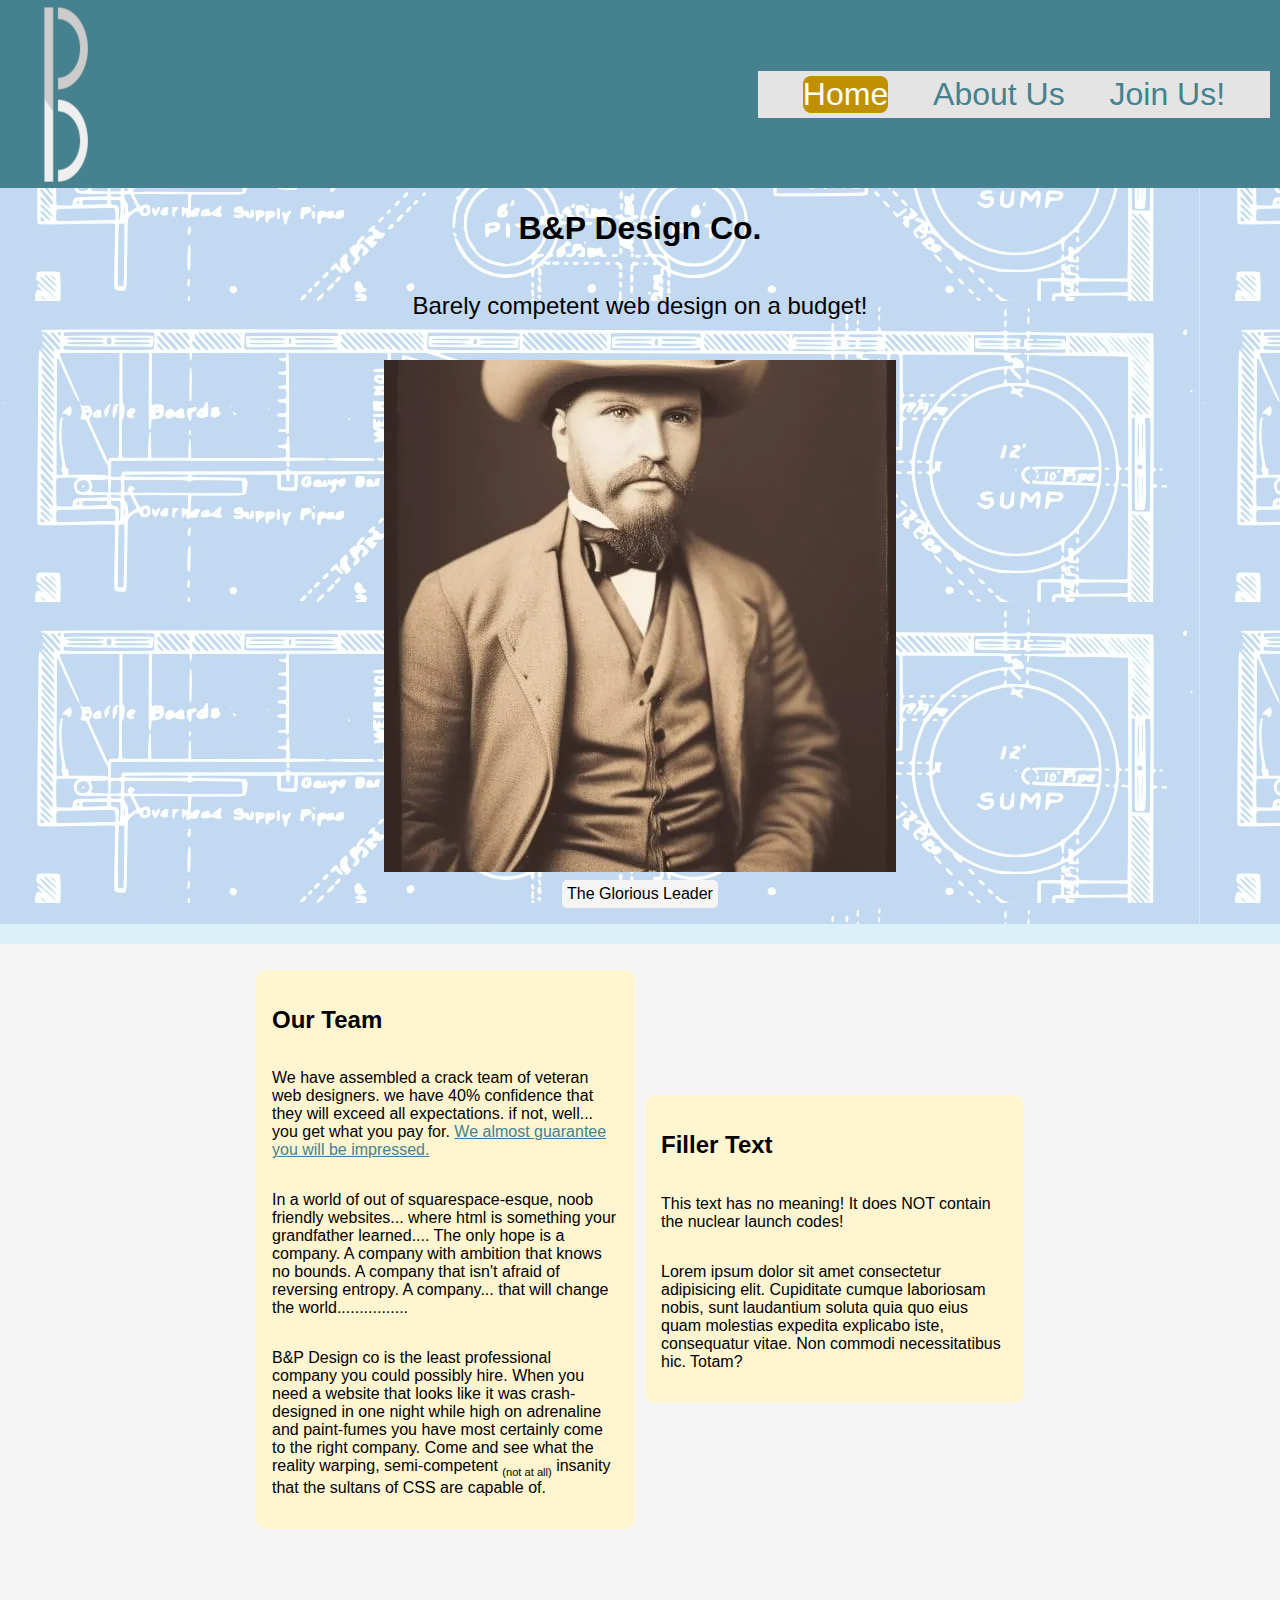
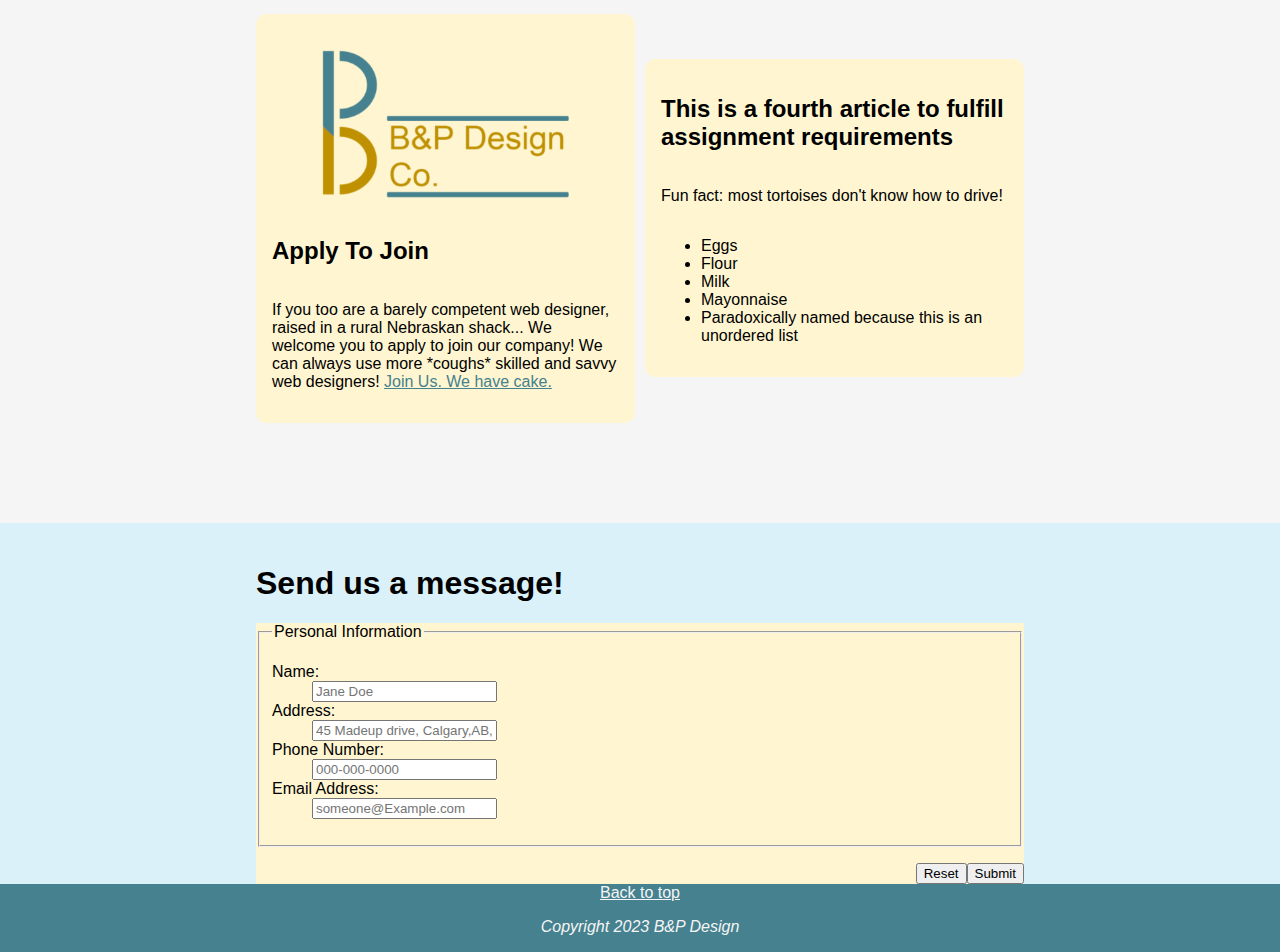
<file: index.html>
<!DOCTYPE html>
<html lang="en">
<head>
    <meta charset="UTF-8">
    <meta http-equiv="X-UA-Compatible" content="IE=edge">
    <meta name="viewport" content="width=device-width, initial-scale=1.0">
    <meta name="keywords" content="web design, facebook, amazon, youtube, cheap, barely competent, epic fail, etc">
    <title>B&P Web Design</title>
    <meta name="author" content="Zach Bushell">
    <meta name="author" content="Adam Pefanis">
    <link rel="stylesheet" href="style/lightMode.css">
    <link rel="stylesheet" href="style/responsive.css">
</head>
<body>
   
    <header>
        
        <nav>
          
            <div class="logo">
              <img class="smallLogoImg" src="images/LogoDark-Small.png" alt="Small company logo">
              <img class="logoimg" src="images/LogoLight.png" alt="Company logo">
            </div>    
            <div class = "navBlocks">
              <a class="selected" href="index.html">Home</a>
              <a href="pages/aboutus.html">About Us</a>
              <a href="pages/signupform.html">Join Us!</a>
          </div>  
          <div class="spacefiller"></div>
        </nav>
        <div class="pageHeading">
            <h1>B&P Design Co.</h1>
            <p>Barely competent web design on a budget!</p>
            <figure id="Leader">
              <a target="_self" href="https://www.youtube.com/watch?v=OjNpRbNdR7E">
                <img src="images/FounderPortait.jpg" alt="Joshua McWebdesign - Our beloved founder" title="Joshua McWebdesign">
                <!--AI-Generated Image, by NightCafe, 2023, nightcafe.studio -->
              </a>
              <figcaption>The Glorious Leader</figcaption>
            </figure>

        </div>
    </header>
    
    <main>
        <article>
            
            <h2 class="articleHeading">Our Team</h2>
            <p>
              We have assembled a crack team of veteran web designers. we have 40% confidence that they will exceed all expectations.
              if not, well... you get what you pay for. <a href="pages/aboutus.html">We almost guarantee you will be impressed.</a>
            </p>
            <p class="firstPara">
              In a world of out of squarespace-esque, noob friendly websites... where html is something your grandfather learned.... The only hope is a company. A company with ambition that knows no bounds.
              A company that isn't afraid of reversing entropy. A company... that will change the world................</p>
            <p>
              B&P Design co is the least professional company you could possibly hire. 
              When you need a website that looks like it was crash-designed 
              in one night while high on adrenaline and paint-fumes you have most certainly come to the right company. Come and see what the reality warping, 
              semi-competent <sub><small>(not at all)</small></sub> insanity that the  sultans of CSS are capable of.
            </p>
          </article>
         <article>
          <h2>Filler Text</h2>
          <p>This text has no meaning! It does NOT contain the nuclear launch codes!</p>
          <p>Lorem ipsum dolor sit amet consectetur adipisicing elit. Cupiditate cumque laboriosam nobis, sunt laudantium soluta quia quo eius quam molestias expedita explicabo iste, consequatur vitae. Non commodi necessitatibus hic. Totam?</p>          
         </article> 
          <article>

          <figure>
            <img id="smallImg" src="images/LogoWithName-Small.png" alt="Small version of company logo">
            <img id="bigImg" src="images/LogoWithName.png" alt="Company Logo">
          </figure>
            <h2 class="articleHeading">Apply To Join</h2>
            <p>
              If you too are a barely competent web designer, raised in a rural Nebraskan shack... 
              We welcome you to apply to join our company! We can always use more *coughs* skilled and savvy web designers!
              <a href="pages/signupform.html">Join Us. We have cake.</a>
            </p>
          </article>
          <article>
            <h2>This is a fourth article to fulfill assignment requirements</h2>
            <p>Fun fact: most tortoises don't know how to drive!</p>
            <ul>
                <li>Eggs</li>
                <li>Flour</li>
                <li>Milk</li>
                <li>Mayonnaise</li>
                <li>Paradoxically named because this is an unordered list</li>
            </ul>
          </article>
    </main>
    <article class="contactForm">
        <h1>Send us a message!</h1>
          <!--Adding personal information for job application.-->
        <form>
          <fieldset id="personalInfoFieldset">
            <legend>Personal Information</legend>
            <dl>
              <dt>Name:</dt>
              <dd>
                 <!--M. Shokeen, “Form input validation using only HTML5 and regex,” Code Envato Tuts+, 26-Mar-2021. [Online]. Available: https://code.tutsplus.com/tutorials/form-input-validation-using-only-html5-and-regex--cms-33095. [Accessed: 23-Jan-2023].-->
                 <input type="text" name="applicantName" placeholder="Jane Doe" required="" pattern="^[a-zA-Z a-zA-Z]{2,20}$" maxlength="200">
              </dd>
              <dt>Address:</dt>
              <dd>
                <input type="text" name="address" placeholder="45 Madeup drive, Calgary,AB,T3C2X6" maxlength="200">
              </dd>
              <dt>Phone Number:</dt>
                <!--CodexWorld, “Phone number validation with HTML5,” CodexWorld, 18-Aug-2017. [Online]. Available: https://www.codexworld.com/how-to/phone-number-validation-html5/. [Accessed: 23-Jan-2023].-->
              <dd>
                <input type="tel" name="number" placeholder="000-000-0000" pattern="^\d{3}-\d{3}-\d{4}$">
              </dd>
                <!--A. Chakravarthy, “HTML5 email input pattern attribute,” Stack Overflow, 09-Dec-2013. [Online]. Available: https://stackoverflow.com/questions/5601647/html5-email-input-pattern-attribute#20461010. [Accessed: 23-Jan-2023].-->
              <dt>Email Address:</dt>
              <dd>
                <input type="email" name="mail" placeholder="someone@Example.com" required="" pattern="^[a-z0-9._%+-]+@[a-z]+\.[a-z]{2,4}$">
              </dd>
            </dl>
            </fieldset>
            <div class="formControlButtons">
              <input type="submit"> <input type="reset">
            </div>
        </form>
    </article>
    <footer>
      <p class="copyrightInfo">Copyright 2023 B&P Design</p>
      <a href="#top">Back to top</a>
    </footer>

</body>
</html>
</file>
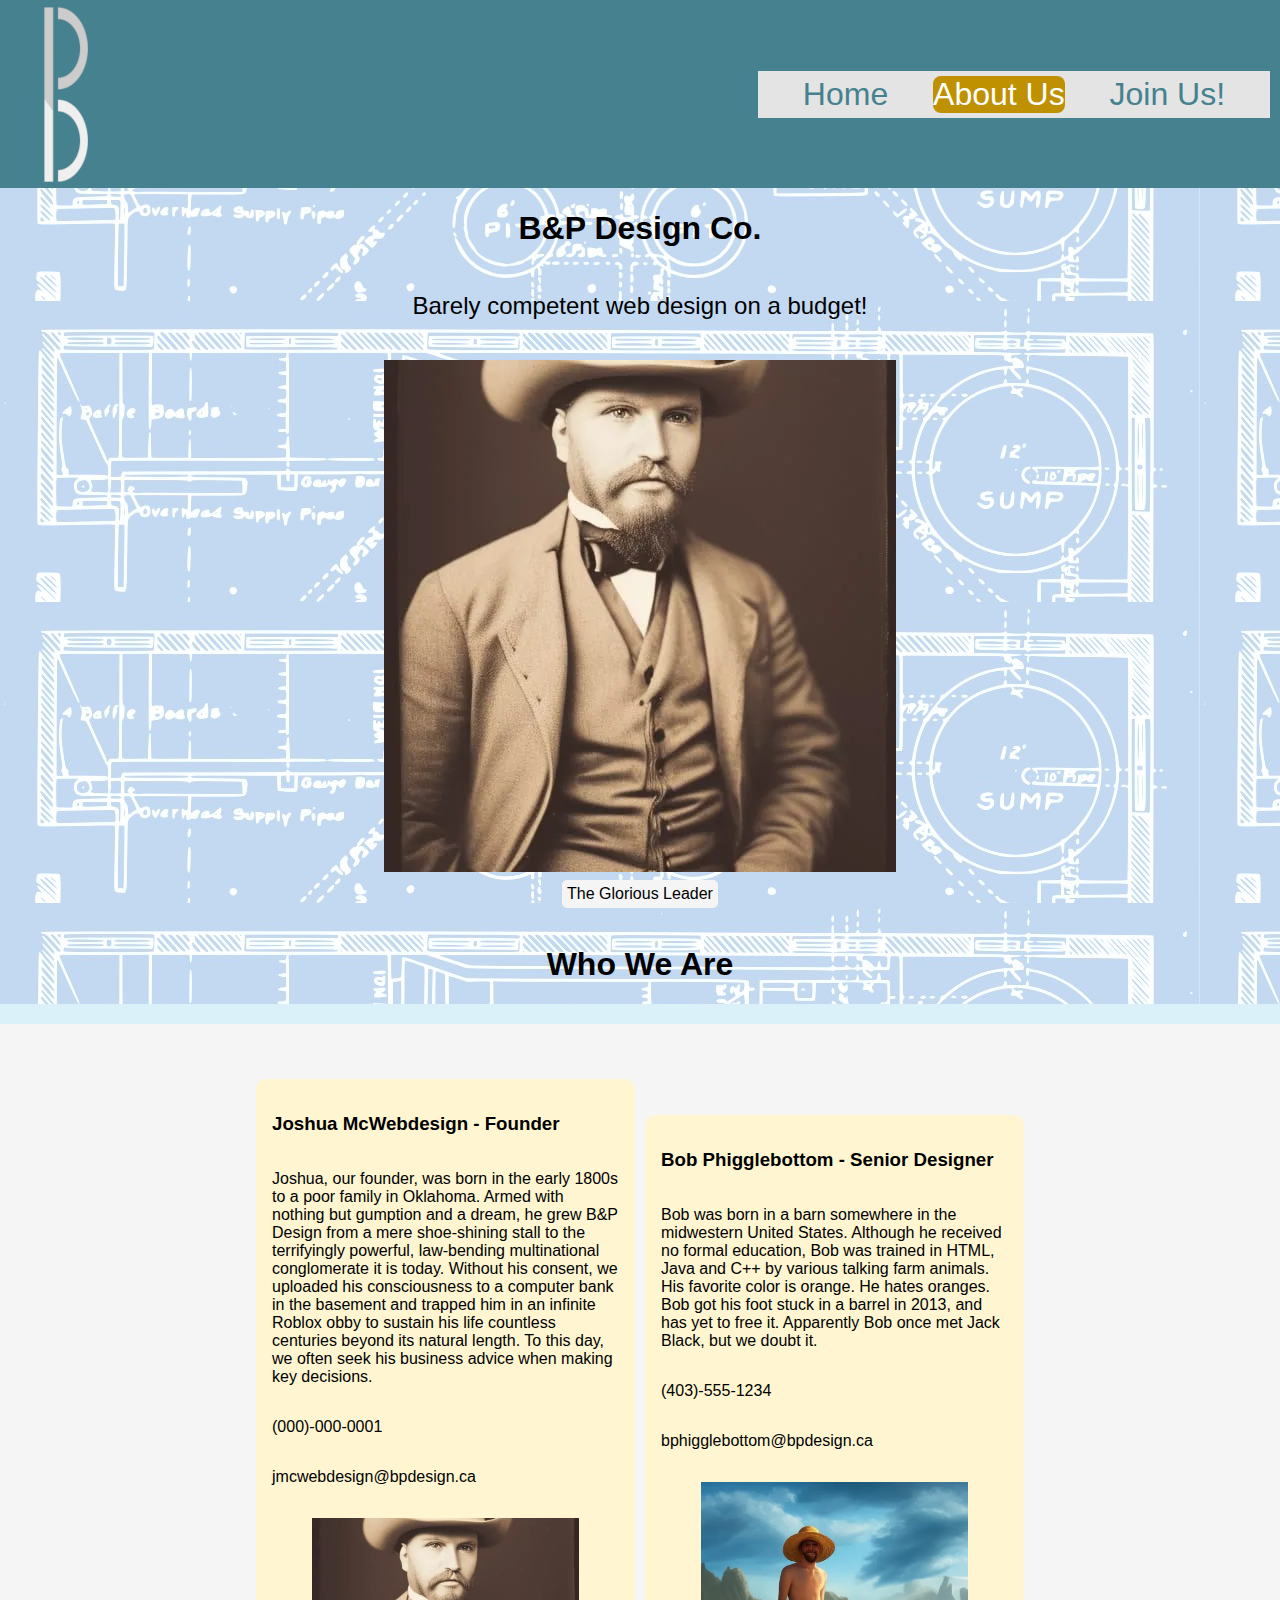
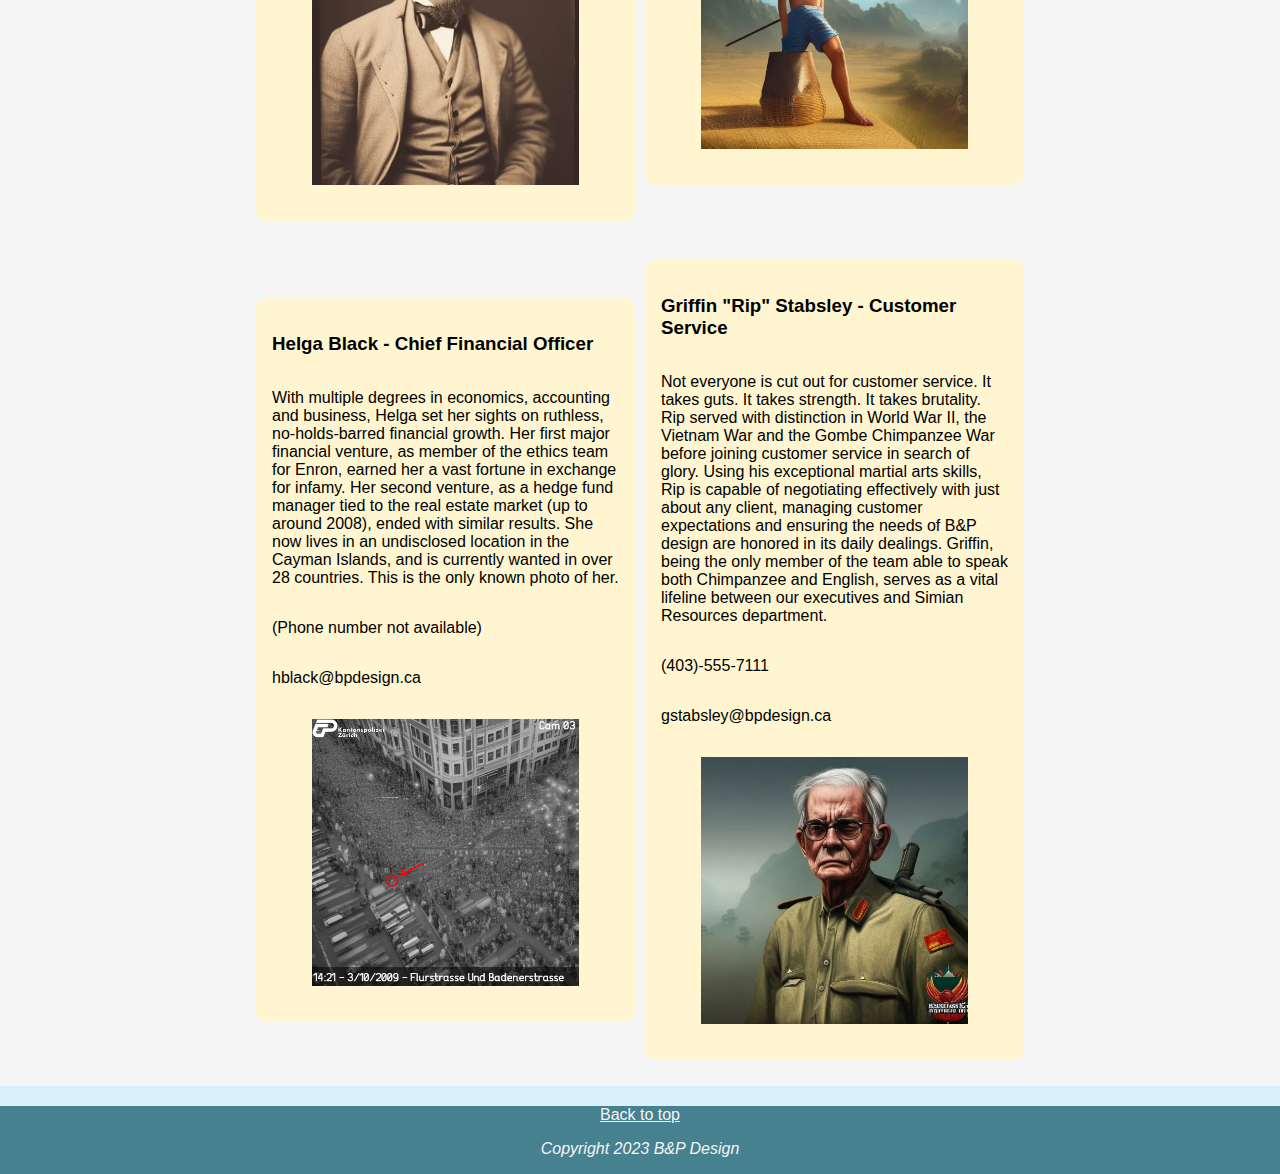
<file: pages/aboutus.html>
<!DOCTYPE html>
<html lang="en">
  <head>
    <title>about us</title>
    <meta charset="UTF-8"> 
    <meta name="viewport" content="width=device-width initial-scale=1.0">
    <meta name="authors" content="z.Bushell, a.Pefanis">
    <meta name="keywords" content="about,careers,table,employees">
    <link rel="styleSheet" href="../style/lightMode.css">
    <link rel="stylesheet" href="../style/responsive.css">
    <!--This is an HTML comment in place to fulfill asignment guidelines!-->

  </head>
  <body>
    <header>
        
      <nav>
        
          <div class="logo">
            <img class="smallLogoImg" src="../images/LogoDark-Small.png" alt="Small company logo">
            <img class="logoimg" src="../images/LogoLight.png" alt="Company logo">
          </div>    
          <div class = "navBlocks">
            <a  href="../index.html">Home</a>
            <a class="selected" href="../pages/aboutus.html">About Us</a>
            <a  href="../pages/signupform.html">Join Us!</a>
        </div>  
        <div class="spacefiller"></div>
      </nav>
      <div class="pageHeading">
          <h1>B&P Design Co.</h1>
          <p>Barely competent web design on a budget!</p>
          <figure id="Leader">
            <a target="_self" href="https://www.youtube.com/watch?v=OjNpRbNdR7E">
              <img src="../images/FounderPortait.jpg" alt="Joshua McWebdesign - Our beloved founder" title="Joshua McWebdesign">
              <!--AI-Generated Image, by NightCafe, 2023, nightcafe.studio -->
            </a>  
            <figcaption>The Glorious Leader</figcaption>
          </figure>
          <h1>Who We Are</h1>
        </div>
    </header>     
    <main>
      <article>
           <h3>Joshua McWebdesign - Founder</h3>
           <p>
             Joshua, our founder, was born in the early 1800s to a poor family in Oklahoma.
             Armed with nothing but gumption and a dream, he grew B&P Design from a mere shoe-shining stall to the 
             terrifyingly powerful, law-bending multinational conglomerate it is today. 
             Without his consent, we uploaded his consciousness to a computer bank in the basement and 
             trapped him in an infinite Roblox obby to sustain his life countless centuries beyond its natural length.
             To this day, we often seek his business advice when making key decisions. 
           </p>
           <p>(000)-000-0001</p>
           <p>jmcwebdesign@bpdesign.ca</p>
           <figure>
             <img src="../images/FounderPortait.jpg" alt="Joshua Blargeplarp" title="Our revered founder" height="300">
             <!--AI-Generated Image, by NightCafe, 2023, nightcafe.studio -->
           </figure>
      </article>
      <article>
           <h3>Bob Phigglebottom - Senior Designer</h3>
           <p>
             Bob was born in a barn somewhere in the midwestern United States.
             Although he received no formal education, Bob was trained in HTML, Java and C++ by various talking farm animals. 
             His favorite color is orange. He hates oranges. Bob got his foot stuck in a barrel in 2013, and has yet to free it.
             Apparently Bob once met Jack Black, but we doubt it.
           </p>
           <p>(403)-555-1234</p>
           <p>bphigglebottom@bpdesign.ca</p>
    
           <figure>
             <img src="../images/BobPhigglebottom.jpg" alt="Phigglebottom" title="Our senior designer" height="300">
             <!--AI-Generated Image, by NightCafe, 2023, nightcafe.studio -->
           </figure>
    </article>
    <article>
           <h3>Helga Black - Chief Financial Officer</h3>
           <p>
             With multiple degrees in economics, accounting and business, Helga set her
             sights on ruthless, no-holds-barred financial growth. Her first major financial venture, as member of the ethics team
             for Enron, earned her a vast fortune in exchange for infamy. Her second venture, as a hedge fund manager
             tied to the real estate market (up to around 2008), ended with similar results. She now lives in an undisclosed 
             location in the Cayman Islands, and is currently wanted in over 28 countries. 
             This is the only known photo of her.
           </p>
           <p>(Phone number not available)</p>
           <p>hblack@bpdesign.ca</p>
     
           <figure>
             <img src="../images/HBlack.png" alt="Helga Black" title="Helga Black" height="300">
             <!--AI-Generated Image, by NightCafe, 2023, nightcafe.studio -->
           </figure>
          </article>
          <article>
           <h3>Griffin "Rip" Stabsley - Customer Service</h3>
           <p>
             Not everyone is cut out for customer service. It takes guts. It takes strength. It takes brutality.
             Rip served with distinction in World War II, the Vietnam War and the Gombe Chimpanzee War before joining
             customer service in search of glory. Using his exceptional martial arts skills, Rip is capable of negotiating 
             effectively with just about any client, managing customer expectations and ensuring the needs of B&P design 
             are honored in its daily dealings. Griffin, being the only member of the team able to speak both 
             Chimpanzee and English, serves as a vital lifeline between our executives and Simian Resources department.
           </p>
           <p>(403)-555-7111</p>
           <p>gstabsley@bpdesign.ca</p>
           <figure>
             <img src="../images/GriffinStabsley.jpg" alt="Rip Stabsley" title="Our customer service specialist" height="300">
             <!--AI-Generated Image, by NightCafe, 2023, nightcafe.studio -->
           </figure>
             
        </article>
    </main>
    <footer>
      <p class="copyrightInfo">Copyright 2023 B&P Design</p>
      <a href="#top">Back to top</a>
    </footer>
  </body>
</html>
</file>
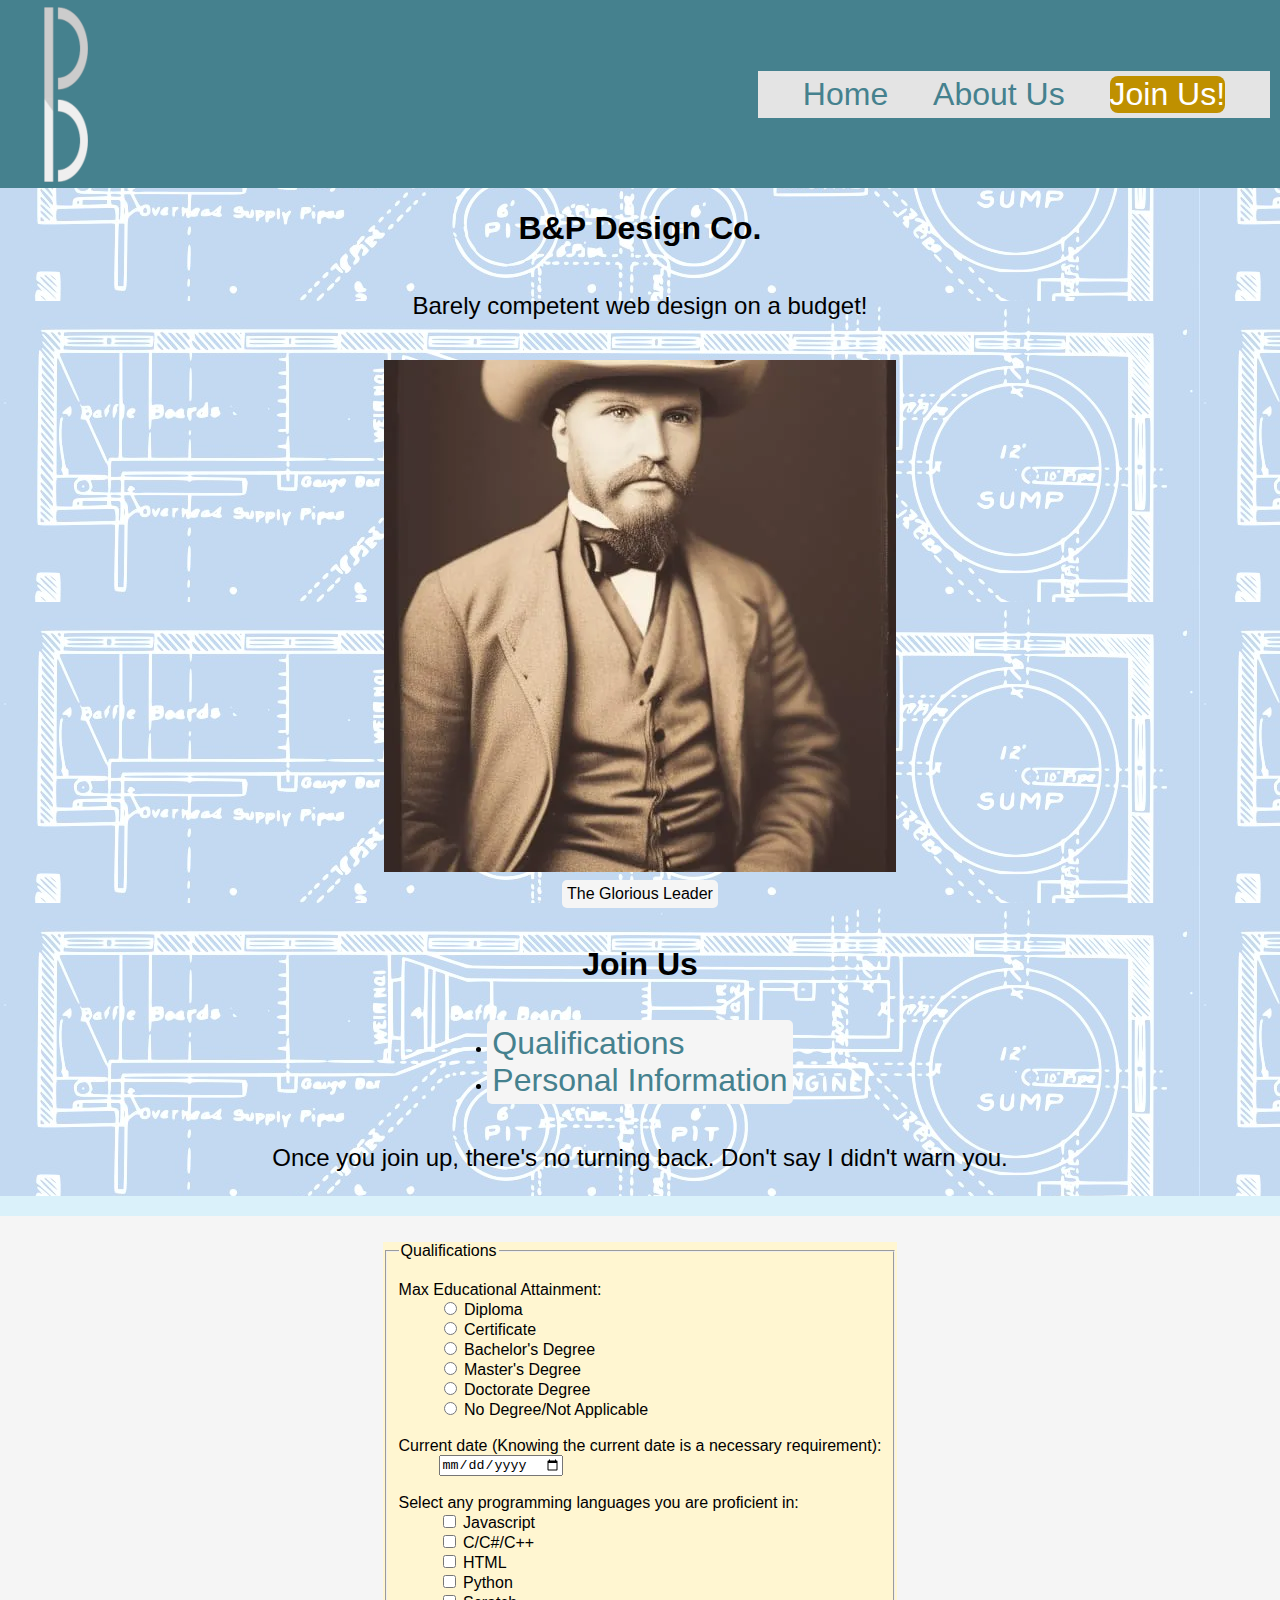
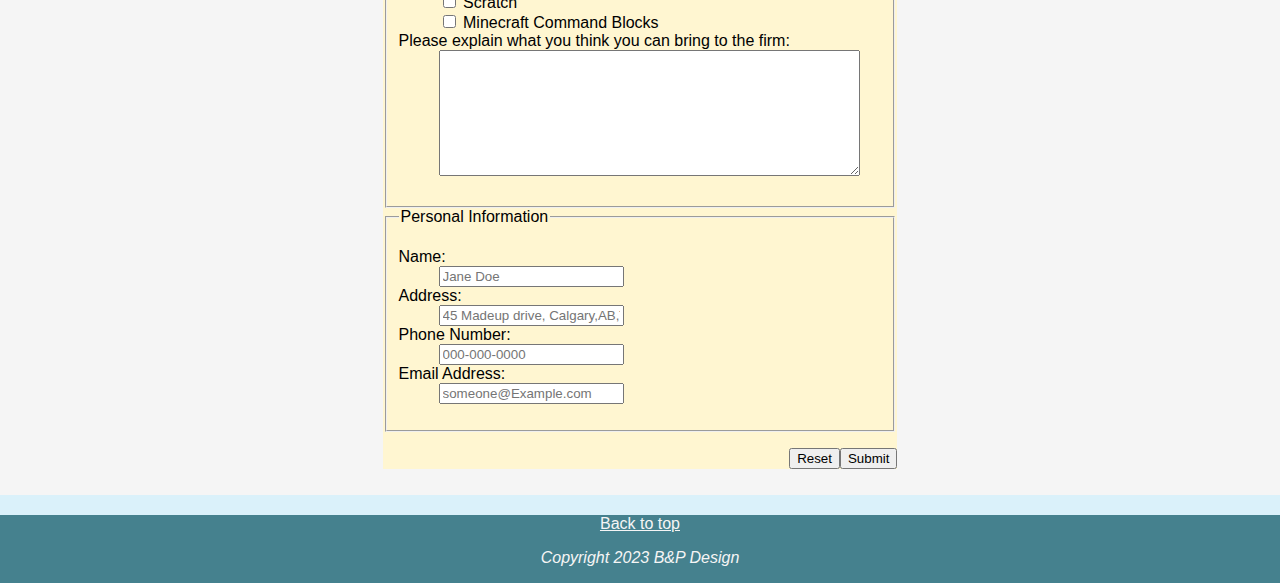
<file: pages/signupform.html>
<!DOCTYPE html>
<html lang="en">
  <head>
    <title>signup form</title>
    <meta charset="UTF-8"> 
    <meta name="viewport" content="width=device-width initial-scale=1.0">
    <meta name="authors" content="z.Bushell, a.Pefanis" />
    <meta name="keywords" content="careers,employees,workers,tasks"/>
    <link rel="styleSheet" href="../style/lightMode.css">
    <link rel="stylesheet" href="../style/responsive.css">
    <!--This is an HTML comment in place to fulfill asignment guidelines!-->

  </head>
  <body>   
    <header>
        
      <nav>
        
          <div class="logo">
            <img class="smallLogoImg" src="../images/LogoDark-Small.png" alt="Small company logo">
            <img class="logoimg" src="../images/LogoLight.png" alt="Company logo">
          </div>    
          <div class = "navBlocks">
            <a  href="../index.html">Home</a>
            <a href="../pages/aboutus.html">About Us</a>
            <a class="selected" href="../pages/signupform.html">Join Us!</a>
        </div>  
        <div class="spacefiller"></div>
      </nav>
      <div class="pageHeading">
          <h1>B&P Design Co.</h1>
          <p>Barely competent web design on a budget!</p>
          <figure id="Leader">
            <a target="_self" href="https://www.youtube.com/watch?v=OjNpRbNdR7E">
              <img src="../images/FounderPortait.jpg" alt="Joshua McWebdesign - Our beloved founder" title="Joshua McWebdesign">
              <!--AI-Generated Image, by NightCafe, 2023, nightcafe.studio -->
            </a>
            <figcaption>The Glorious Leader</figcaption>
          </figure>
          <h1>Join Us</h1>
          <ul>
            <li><a href="#qualifications">Qualifications</a></li>
            <li><a href="#personalInfoFieldset">Personal Information</a></li>
          </ul> 
          <p>Once you join up, there's no turning back. Don't say I didn't warn you.</p>
      </div>
    </header>
    <main class="formMain">
        <form>
          <fieldset id="qualifications">
            <legend>Qualifications</legend>
            <dl>
              <dt>Max Educational Attainment:</dt>
                        <dd>
                            <input type="radio" id="diploma" name="degreetype" value="1" />
                            <label for="diploma">Diploma</label><br/>
                            <input type="radio" id="certificate" name="degreetype" value="2" />
                            <label for="certificate">Certificate</label><br/>
                            <input type="radio" id="bachelors" name="degreetype" value="3" />
                            <label for="bachelors">Bachelor's Degree</label><br/>
                            <input type="radio" id="masters" name="degreetype" value="4" />
                            <label for="masters">Master's Degree</label><br/>
                            <input type="radio" id="doctorate" name="degreetype" value="5" />
                            <label for="doctorate">Doctorate Degree</label><br/>
                            <input type="radio" id="none" name="degreetype" value="5" />
                            <label for="none">No Degree/Not Applicable</label><br/><br/>
                        </dd>
                <dt>Current date (Knowing the current date is a necessary requirement):</dt>
                <dd>
                  <input type="date" name="currentdate"/><br/><br/>
                </dd>
                <dt>Select any programming languages you are proficient in:</dt>
                        <dd>
                            <input type="checkbox" name="skills" value="1" id="java"/>
                            <label for="java">Javascript</label><br/>
                            <input type="checkbox" name="skills" value="2" id="c"/>
                            <label for="c">C/C#/C++</label><br/>
                            <input type="checkbox" name="skills" value="3" id="htmllanguage"/>
                            <label for="htmllanguage">HTML</label><br/>
                            <input type="checkbox" name="skills" value="4" id="python"/>
                            <label for="python">Python</label><br/>
                            <input type="checkbox" name="skills" value="5" id="scratch"/>
                            <label for="scratch">Scratch</label><br/>
                            <input type="checkbox" name="skills" value="6" id="commandblocks"/>
                            <label for="commandblocks">Minecraft Command Blocks</label><br/>
                        </dd>
              <dt>Please explain what you think you can bring to the firm:</dt>
              <dd>
                <textarea name="applicantStory" rows="8" cols="50"></textarea>
              </dd>
            </dl>
          </fieldset>
          <!--Adding personal information for job application.-->
          <fieldset id="personalInfoFieldset">
            <legend>Personal Information</legend>
            <dl>
              <dt>Name:</dt>
              <dd>
                 <!--M. Shokeen, “Form input validation using only HTML5 and regex,” Code Envato Tuts+, 26-Mar-2021. [Online]. Available: https://code.tutsplus.com/tutorials/form-input-validation-using-only-html5-and-regex--cms-33095. [Accessed: 23-Jan-2023].-->
                 <input type="text" name="applicantName" placeholder="Jane Doe" required pattern="^[a-zA-Z a-zA-Z]{2,20}$" maxlength="200">
              </dd>
              <dt>Address:</dt>
              <dd>
                <input type="text" name="address" placeholder="45 Madeup drive, Calgary,AB,T3C2X6" maxlength="200">
              </dd>
              <dt>Phone Number:</dt>
                <!--CodexWorld, “Phone number validation with HTML5,” CodexWorld, 18-Aug-2017. [Online]. Available: https://www.codexworld.com/how-to/phone-number-validation-html5/. [Accessed: 23-Jan-2023].-->
              <dd>
                <input type="tel" name="number" placeholder="000-000-0000" pattern="^\d{3}-\d{3}-\d{4}$">
              </dd>
                <!--A. Chakravarthy, “HTML5 email input pattern attribute,” Stack Overflow, 09-Dec-2013. [Online]. Available: https://stackoverflow.com/questions/5601647/html5-email-input-pattern-attribute#20461010. [Accessed: 23-Jan-2023].-->
              <dt>Email Address:</dt>
              <dd>
                <input type="email" name="mail" placeholder="someone@Example.com" required pattern="^[a-z0-9._%+-]+@[a-z]+\.[a-z]{2,4}$">
              </dd>
            </dl>
            </fieldset>
            <div class="formControlButtons">
              <input type="submit"> <input type="reset">
            </div>
        </form> 
    </main>
    <footer>
      <p class="copyrightInfo">Copyright 2023 B&P Design</p>
      <a href="#top">Back to top</a>
    </footer>
  </body>
</html>
</file>
<file: style/lightMode.css>
body {
    background-color: #Daf1fa;
    padding: 0;
    margin: 0;
 }
 article{
    margin: 0rem;
    padding: 0rem;
 }
 
 .ribbon a:hover {
    background-color: #BF9000;
   text-decoration: underline;  
}
 
 .selected {
    background-color: #BF9000;
    color: white;
 }
 
 .ribbon a {
    padding: 0.7em;
 }
 
 .ribbon {
    background-color: #45818E;
    margin:0;
    width:100%;
    height:2.5em;
    font-family: Arial, "Century Gothic", Verdana, sans-serif;
 }
 
 .ribbon * {
    text-align: center;
    color: white;
    line-height: 40px;
 }
 
 
 img.logo {
    padding:10px;
    height:180px;
 }

 
 main {
    background-color: whitesmoke;
    color: black;
    font-family: Arial, "Century Gothic", Verdana, sans-serif;
 }
 
 a{
    color: #45818E;
 }
 /*w3Schools, CSS Attribute Selector, n.d.. [Online]. Available: https://www.w3schools.com/css/css_attribute_selectors.asp. [Accessed: 10-Feb-2023]. */
 a[target="_blank"]{
    color:#BF9000;
 }
 
 .copyrightInfo {
    color: lightslategray;
    font-family: Arial, "Century Gothic" Verdana, sans-serif;
    font-style: italic;
    text-align: left;
 }
</file>
<file: style/responsive.css>
html, body {
  margin: 0%;
  height: 100%;
  font-family: Calibri, 'Trebuchet MS', sans-serif;
}

/*Common settings for the background display*/
.flex {
  display:flex;
  align-items: stretch;
  flex-direction: column;
}

header {
  background-image: url("../images/banner.jpg");
    /* Photograph by j4p4n, distributed under a CC0 1.0 license. */
}
nav{
  background-color: #45818E;
}
.navBlocks a:hover {
  background-color: #BF9000;
}

#main {
  background-color: whitesmoke;
}
footer{
  background-color: #45818E;   
  
}
footer a{
  color: whitesmoke;
}
.copyrightInfo{
  color: whitesmoke;
}
main article, form{
  background-color: #fff6d1;
}

figcaption {
  background-color: whitesmoke;
  border-radius: 5px;
  padding: 5px;
}

.pageHeading ul{
  background-color: whitesmoke;
  border-radius: 5px;
  padding: 5px;
}

/*Small size arrangement*/
@media screen and (max-width: 589px) {

  /*Change images*/
  #bigImg{
    display: block;
  }
  #smallImg{
    display: none;
  }

  .smallLogoImg{
    display: none;
  }

  .logoimg{
    display: block;
  }
  .spacefiller{
    display: block;
  }
  /*jmore009, “@media queries and image swapping,” Stack Overflow, 09-Jan-2015. [Online]. Available: https://stackoverflow.com/questions/27853884/media-queries-and-image-swapping. [Accessed: 15-Mar-2023]. */

  body {
    display: flex;
    flex-direction: column;
  }

  header {
    display: flex;
    flex-direction: column;
  }

  header nav {
    background-color: #bbf1ff;
    flex-grow: 1;
    display: flex;
    flex-direction: row;
    justify-content: space-between;
    align-items: center;
    height: 50px;
  }

  nav .logo {
    width: 20%;
    justify-self: left;
    padding:1%;
    height: 100%;
  }
  nav .navBlocks {
    width: 60%;
  }

  nav .spacefiller {
    width: 20%;
  }
  
  .pageHeading{
    display: flex;
    flex-direction: column;
    justify-content: center;
    align-items: center;
}

  .pageHeading img {
    width: 50%;
  }

  nav .navBlocks {
    float: center;
  }

  article img {
    height: 5em;
    float: center;
  }

  .logo .logoimg {
    height: 100%;
  }
  .navBlocks {
    display: flex;
    justify-content: space-around;
  }

  .navBlocks a {
    background-color: #e4e4e4;
    border-radius: 10px;
    padding: 6px;
  }

 

  header figure a {
    display: flex;
    align-items: center;
    flex-direction: column;
  }
  

  main {
    display: flex;
    flex-direction: column;
  }

  main article {
    margin: 1em;
    border-radius: 10px;
    padding-left: 2%;
    padding-right: 2%;
  }

  .contactForm{
    padding-left: 10%;
    padding-right: 10%;
  }

  footer {
    display: flex;
    flex-direction: row;
    justify-content: space-between;
    align-items: center;
    background-color: #BF9000;
    height: 10em;
    margin-top: 1em;
    padding-left: 3%;
    padding-right: 3%;
  }

}

/*--------------------------------------------------------------------------------------------------------------------*/
/*Medium Layout*/
@media screen and (min-width: 590px) and (max-width: 789px){

  /*Change images*/
  #bigImg{
    display: none;
  }
  #smallImg{
    display: block;
  }

  .smallLogoImg{
    display: block;
    margin: 4%;
    height: 5em;
  }

  .logoimg{
    display: none;
  }
  .spacefiller{
    display: none;
  }
  /*jmore009, “@media queries and image swapping,” Stack Overflow, 09-Jan-2015. [Online]. Available: https://stackoverflow.com/questions/27853884/media-queries-and-image-swapping. [Accessed: 15-Mar-2023]. */
 
  body{
    display: flex;
    flex-direction: column;
  }
  header{
    display: flex;
    flex-grow: 1;
    flex-direction: column;
    align-items: center;
    justify-content: center;
  }
  nav{
    width: 100%;
    padding-left: 5%;
    padding-right: 5%;
    display: flex;
    flex-direction: row;
    justify-content: space-between;
    align-items: center;
  }
  .navBlocks{
    background-color: #e4e4e4;
    color: #BF9000;
    display: flex;
    flex-direction: row;
    justify-content: space-evenly;
    align-items: center;
   width: 40%;
   height: 40%;
    margin: 10px;
  }
  header a{
    border-radius: 0.5rem;
    font-style: normal;
    font-size: 1.25rem;
    text-decoration: none;
  }
  .pageHeading{
    display: flex;
    width: 100%;
    flex-direction: column;
    align-items: center;
    justify-content: center;
  }
  .pageHeading p{
    font-size: 1.5rem;
  }
  header figure{
    display: flex;
    flex-direction: column;
    align-items: center;
    justify-content: center;
  }


  /*CSS for the main element*/
  main{
    margin-top: 20px;
    margin-bottom: 20px;
    display: grid;
    grid-template-columns: 1fr 1fr;
    grid-template-rows: 1fr 1fr;
    gap: 10px;
    padding-left: 5%;
    padding-right: 5%;
    
    justify-content: center;
    align-items: center;
  }
  main article{
      border-radius: 10px;
      display: flex;
      flex-direction: column;
      margin: 2%;
      padding:1em ; 
  }

  article figure{
    object-fit: contain;
  }

  article img{
    width: 100%;
    height: 100%;
  }

  .formMain{
    display: flex;
    flex-direction: column;
    justify-content: center;
  }
  .contactForm{
      padding-left: 20%;
      padding-right: 20%;

      display: flex;
      flex-direction: column;
  }
  .formControlButtons{
      display: flex;
      flex-direction: row-reverse;  
      margin-top: 1rem; 
  }
  /*footer element css*/
  footer{
    display: flex;
    flex-direction: column-reverse;
    align-items: center;

  }

}

/*--------------------------------------------------------------------------------------------------------------------*/
/*Large Layout*/
@media screen and (min-width: 790px){

  /*Change images*/
  #bigImg{
    display: none;
  }
  #smallImg{
    display: block;
  }

  .smallLogoImg{
    display: block;
    padding-left: 15%;
    padding: 15% 100%;
  }

  .logoimg{
    display: none;
  }
  .spacefiller{
    display: none;
  }
  /*jmore009, “@media queries and image swapping,” Stack Overflow, 09-Jan-2015. [Online]. Available: https://stackoverflow.com/questions/27853884/media-queries-and-image-swapping. [Accessed: 15-Mar-2023]. */
 
  body{
    display: flex;
    flex-direction: column;
  }
  header{
    display: flex;
    flex-grow: 1;
    flex-direction: column;
    align-items: center;
    justify-content: center;
  }
  nav{
    width: 100%;
    padding-left: 5%;
    padding-right: 5%;
    display: flex;
    flex-direction: row;
    justify-content: space-between;
    align-items: center;
  }
  .navBlocks{
    background-color: #e4e4e4;
    color: #BF9000;
    display: flex;
    flex-direction: row;
    justify-content: space-evenly;
    align-items: center;
   width: 40%;
   height: 25%;
    margin: 10px;
  }
  header a{
    border-radius: 0.5rem;
    font-style: normal;
    font-size: 2rem;
    text-decoration: none;
  }
  .pageHeading{
    display: flex;
    flex-direction: column;
    align-items: center;
    justify-content: center;
  }
  .pageHeading p{
    font-size: 1.5rem;
  }
  header figure{
    display: flex;
    flex-direction: column;
    align-items: center;
    justify-content: center;
  }


  /*CSS for the main element*/
  main{
    margin-top: 20px;
    margin-bottom: 20px;
    display: grid;
    grid-template-columns: 1fr 1fr;
    grid-template-rows: 1fr 1fr;
    gap: 10px;
    padding-left: 20%;
    padding-right: 20%;
    padding: 2% 20%;
    justify-content: center;
    align-items: center;
  }
  main article{
      display: flex;
      flex-direction: column;
      border-radius: 10px;
      margin: 0%;
      padding:1rem ; 
  }

  article figure{
    object-fit: contain;
  }

  article img{
    width: 100%;
    height: 100%;
  }

  .formMain{
    display: flex;
    flex-direction: column;
    justify-content: center;
  }
  .contactForm{
      padding-left: 20%;
      padding-right: 20%;

      display: flex;
      flex-direction: column;
  }
  .formControlButtons{
      display: flex;
      flex-direction: row-reverse;  
      margin-top: 1rem; 
  }
  /*footer element css*/
  footer{
    display: flex;
    flex-direction: column-reverse;
    align-items: center;

  }

}
</file>
